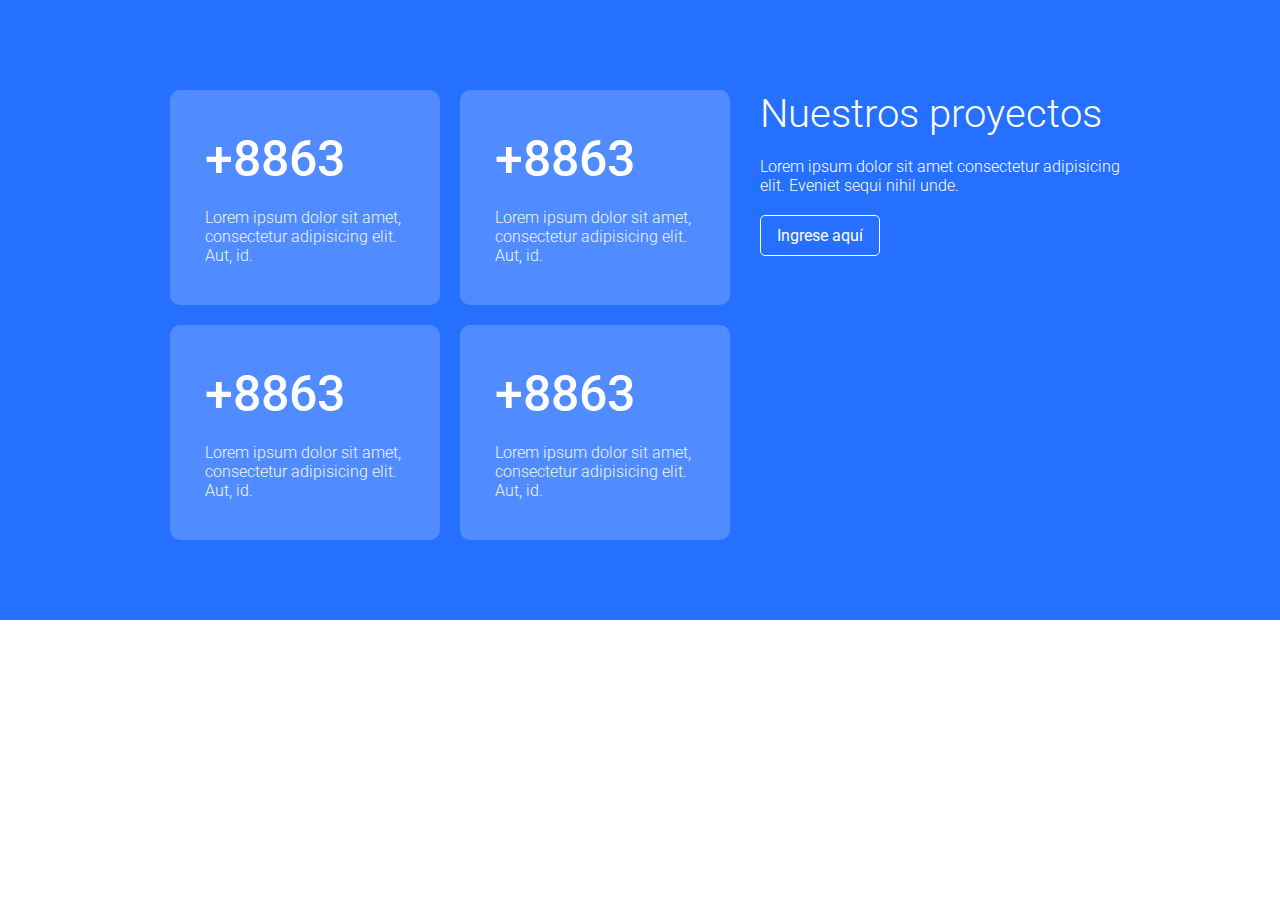
<file: resultado.html>
<!DOCTYPE html>
<html lang="en">
<head>
    <meta charset="UTF-8">
    <meta http-equiv="X-UA-Compatible" content="IE=edge">
    <meta name="viewport" content="width=device-width, initial-scale=1.0">
    <title>result</title>
    <link rel="stylesheet" href="asset/css/style.css">
    <link rel="preconnect" href="https://fonts.googleapis.com">
    <link rel="preconnect" href="https://fonts.gstatic.com" crossorigin>
    <link href="https://fonts.googleapis.com/css2?family=Roboto:wght@300;400;700&display=swap" rel="stylesheet">

</head>
<body>
    <div id="result"></div>
    <section class="results">
        <div class="contenedor1 conten-results">

            <section class="numbers">
                <div class="number" data-aos="zoom-in-left">
                    <h4>+8863</h4>
                    <p>Lorem ipsum dolor sit amet, consectetur adipisicing elit. Aut, id.</p>
                </div>
                <div class="number" data-aos="zoom-in-left">
                    <h4>+8863</h4>
                    <p>Lorem ipsum dolor sit amet, consectetur adipisicing elit. Aut, id.</p>
                </div>
                <div class="number" data-aos="zoom-in-left">
                    <h4>+8863</h4>
                    <p>Lorem ipsum dolor sit amet, consectetur adipisicing elit. Aut, id.</p>
                </div>
                <div class="number" data-aos="zoom-in-left">
                    <h4>+8863</h4>
                    <p>Lorem ipsum dolor sit amet, consectetur adipisicing elit. Aut, id.</p>
                </div>
            </section>
            <section class="results-text">
                <h4>Nuestros proyectos</h4>
                <p>Lorem ipsum dolor sit amet consectetur adipisicing elit. Eveniet sequi nihil unde.</p>
                <a href="#">Ingrese aquí</a>
            </section>

        </div>
    </section>
</body>
</html>
</file>
<file: asset/css/style.css>
* {
    margin: 0;
    padding: 0;
    box-sizing: border-box;
}


body {
    font-family: 'Roboto', sans-serif;
}

h1,
h2,
h3,
h4,
h5,
h6 {
    color: #1d273b;
    font-weight: 300;
}

.contenedor {
    width: 90%;
    max-width: 1000px;
    margin: auto;
    overflow: hidden;
}


.contenedor1 {
    width: 90%;
    max-width: 1000px;
    margin: auto;
    overflow: hidden;
    padding: 60px 0;

    
}

#mq #maquina-escribir{
    font-size: 80;
    color: #2570ff;
    background: #f5f6f7;
    position: relative;
}
 #mq #maquina-escribir::after{
    content:"";
    border-left:2px solid black;
    background:#f2f2f2;
    right: 0;    
    height:100%;
    position:absolute;
    animation: maquinaescribir 6s infinite alternate steps(36);
}
@keyframes maquinaescribir{
    from{
    width: 150%;
    }
    to{
       width: 0%; 
    }
    
}

.contenedor3{
    background-image: url(https://png.pngtree.com/thumb_back/fh260/background/20210604/pngtree-blue-dot-geometry-technology-background-contact-image_724457.jpg);
    background-size: 100vw 100vh;
    background-attachment: fixed;
    margin: 0;
}
#formu{
    width:450px;
    margin:auto;
    background: rgba(0,0,0,0.4);
    padding: 10px 20px;
    box-sizing: border-box;
    margin-top: 20px;
    border-radius: 7px;
}
.contenedor3 h1{
    color: #fff;
    text-align: center ;
    margin: 0;
    font: size 30px;
    margin-bottom: 20px;
}
.contenedor3 span{
    color: #fff;
    text-align: center ;
    margin: 0;
    font: size 30px;
    margin-bottom: 20px;

}
.contenedor3 input{
    width:100%;
    margin-bottom: 20px
    padding: 7px;
    box-size: border-box;
    font-size: 17px;
    border:none;
}
.contenedor3 textarea{
    min-height:100px;
    max-height: 200px;
    max-width: 100%;
}
#boton{
    background: #4b5264;
    color: #fff;
    padding:20px;
    }
    #boton:hover{
        cursor: pointer;
    }




h1 {
    font-size: 50px;
}


/* Header */
header::before {
    content: "";
    display: block;
    margin-bottom: 80px;
}


nav {
    width: 100%;
    height: 80px;
    background: #fff;
    border-bottom: 1px solid transparent;
    box-shadow: 1px 1px 10px 0 rgba(0, 0, 0, .2);
    position: fixed;
    top: 0;
    z-index: 100;
    transition: ease-in-out 0.5s;
}

.nav {
    display: flex;
    justify-content: space-between;
    height: 80px;
    width: 100%;
    align-items: center;
    padding: 0 40px;
}

.nav .logo {
    height: 80px;

}

.nav .logo img {
    height: 100%;
    vertical-align: top;
}

.enlaces-header {
    font-weight: 300;
    transition: ease-in-out 0.5s;
}

.nav .enlaces-header a {
    color: #5D6678;
    text-decoration: none;
    margin-left: 20px;
}

.hamburguer {
    width: 80px;
    height: 80px;
    display: none;
    text-align: center;
    z-index: 100;
    cursor: pointer;
    transition: color 0.5s ease-in;
}

.hamburguer>i {
    font-size: 25px;
    line-height: 80px;
}

.contenido-header {
    width: 100%;
    height: 600px;
    display: flex;
    justify-content: space-between;
    align-items: center;
}

.contenido-header>img {
    width: 550px;
    animation: ease-in animat 1s;
}

@keyframes animat {
    0% {
        transform: scale(0);
    }

    100% {
        transform: scale(1);
    }
}


.textos-header {
    margin: 0 0 0 30px;
}

.contenido-header p {
    font-weight: 100;
    margin-top: 14px;
    color: #5D6678;
}


.contenido-header a {
    margin: 28px 0 0 0;
    width: 130px;
    display: inline-block;
    background: #1fa2de;
    text-align: center;
    color: #fff;
    padding: 12px 0;
    text-decoration: none;
    font-weight: 400;
    text-transform: uppercase;
    font-size: 14px;
    border-radius: 5px;
    box-shadow: 0 8px 32px rgba(31, 152, 222, 0.46);
}

.titulo {
    font-size: 50px;
}

/* About us */

.about-us {
    background: #f2f2f2;
}

.contenedor-articulo {
    display: flex;
    flex-wrap: wrap;
    margin-top: 60px;
    justify-content: space-around;
}

.articulo {
    width: 29%;
    background: #fff;
    margin-bottom: 30px;
    border-radius: 10px;
    padding: 45px 30px 60px 30px;
    transition: 0.5s;
}

.articulo:hover {
    box-shadow: 0 4px 10px rgba(17, 29, 48, .26);
}

.articulo>i {
    font-size: 30px;
    color: #fff;
    background: #1fa2de;
    display: inline-block;
    width: 70px;
    height: 70px;
    text-align: center;
    padding-top: 20px;
    border-radius: 50%;
    box-shadow: 0 8px 32px rgba(31, 92, 222, 0.46);
}

.articulo>h3 {
    font-size: 24px;
    margin-top: 30px;
}

.articulo>p {
    font-weight: 100;
    color: #5D6678;
    margin-top: 15px;
    padding-bottom: 20px;
}

.articulo>a {
    color: #5D6678;
    font-weight: 400;
    text-decoration: none;
}

.articulo>a:hover {
    color: #1fa2de;
    transition: color .5s;
}

/* Questions */


.questions {
    height: 600px;
    display: flex;
    justify-content: space-between;
    align-items: center;
}

.questions>img {
    width: 550px;
}

.textos-questions {
    margin: 0 0 0 30px;
}

.textos-questions p {
    font-weight: 100;
    margin-top: 14px;
    color: #5D6678;
}


.textos-questions a {
    margin: 28px 0 0 0;
    width: 130px;
    display: inline-block;
    background: #1fa2de;
    text-align: center;
    color: #fff;
    padding: 12px 0;
    text-decoration: none;
    font-weight: 400;
    text-transform: uppercase;
    font-size: 14px;
    border-radius: 5px;
    box-shadow: 0 8px 32px rgba(31, 162, 222, 0.46);
}

/* Results */

.results {
    background: #2570ff;
    padding-top: 30px;
}

.conten-results {
    display: flex;
    justify-content: space-evenly;
}

.numbers {
    width: 60%;
    display: flex;
    flex-wrap: wrap;
    justify-content: space-evenly;
}

.numbers .number {
    width: 45%;
    background: rgba(255, 255, 255, .2);
    color: #fff;
    border-radius: 10px;
    padding: 40px 35px;
    margin-bottom: 20px;
}

.numbers .number h4 {
    color: #fff;
    font-size: 50px;
    font-weight: 500;
    margin-bottom: 20px;
}

.numbers .number p {
    color: #f2f5fc;
    font-weight: 300;
}

.results-text {
    width: 37%;
}

.results-text h4 {
    color: #fff;
    font-size: 40px;
}

.results-text p {
    color: #fff;
    font-weight: 300;
    margin: 20px 0;
}


.results-text>a {
    color: #fff;
    text-decoration: none;
    display: inline-block;
    border: 1px solid #fff;
    padding: 10px 0;
    width: 120px;
    text-align: center;
    border-radius: 5px;
}

/* Services */

.services {
    display: flex;
    justify-content: space-between;
}

.services>img {
    width: 500px;
}

.box-skills {
    margin: 30px 30px 0 0;
}

.box-skills h4 {
    font-size: 24px;
    background: #f2f2f2;
    width: 350px;
    border-radius: 6px;
    padding: 10px 0 10px 15px;
    margin-bottom: 10px;
}

.box-skills i {
    color: #1fa2de;
    font-size: 20px;
}

/* footer */

footer {
    background: #f2f2f2;
    padding: 60px 0;
    overflow: hidden;
    display: flex;
    flex-wrap: wrap;
    justify-content: space-evenly;
    margin: auto;
}

.partFooter {
    width: 20%;
    text-align: center;
}

.partFooter h4 {
    color: #1d273b;
    font-size: 20px;
    font-weight: 400;
    margin-bottom: 30px;
}

.partFooter a {
    display: block;
    text-decoration: none;
    color: #5D6678;
    font-weight: 300;
    transition: color .3s ease-in-out;
    margin-bottom: 10px;
}


.partFooter a:hover {
    color: #1fa2de;
}

.partFooter img {
    width: 70%;
}

.social-media i {
    font-size: 20px;
    display: inline-block;
    color: #adb6c7;
    border: 1px solid #adb6c7;
    border-radius: 50%;
    width: 38px;
    height: 38px;
    line-height: 36px;
    cursor: pointer;
    margin-top: 20px;
    text-align: center;
    transition: all ease-in-out .3s;
    margin-right: 5px;
}

.social-media i:hover {
    color: #fff;
    background-color:#1fa2de;
    border-color: #1fa2de;
}

/* Breakpoints responsive */

@media screen and (max-width:800px) {
    .titulo {
        font-size: 45px;
    }

    .contenido-header {
        flex-direction: column;
        justify-content: space-evenly;
        height: 720px;
    }

    .contenido-header>img {
        width: 400px;
    }

    .textos-header {
        margin: 0;
    }

    /* About us */

    .articulo {
        width: 45%;
    }

    /* Questions */

    .questions {
        height: 720px;
        justify-content: space-evenly;
        flex-direction: column;
    }

    .questions>img {
        width: 400px;
    }

    /* results */

    .conten-results {
        flex-direction: column-reverse;
    }

    .results-text>a {
        margin-bottom: 60px;
    }

    .numbers {
        width: 100%;
        /* justify-content: space-between; */
    }

    .results-text {
        width: 100%;
    }

    /* Services */

    .services {
        flex-direction: column-reverse;
        align-items: center;
    }

    .box-skills {
        margin: 0 0 40px 0;

    }

    .box-skills h4 {
        width: 500px;
    }

    .services>img {
        width: 400px;
    }

    /* Footer */

    footer {
        justify-content: space-evenly;
    }

    .partFooter {
        width: 40%;
        margin-bottom: 40px;
    }
}

@media screen and (max-width:600px) {
    .titulo {
        font-size: 35px;
    }

    h1 {
        font-size: 40px;
    }

    .contenido-header {
        height: 650px;
    }

    .nav {
        padding: 0 10px;
    }

    .contenido-header>img {
        width: 200px;
    }

    .enlaces-header {
        position: fixed;
        background: #667db6;
        /* fallback for old browsers */
        background: -webkit-linear-gradient(to right, #667db6, #0082c8, #0082c8, #667db6);
        /* Chrome 10-25, Safari 5.1-6 */
        background: linear-gradient(to right, #667db6, #0082c8, #0082c8, #667db6);
        /* W3C, IE 10+/ Edge, Firefox 16+, Chrome 26+, Opera 12+, Safari 7+ */
        top: 0;
        right: 0;
        width: 100%;
        height: 100vh;
        display: flex;
        align-items: center;
        flex-direction: column;
        justify-content: space-evenly;
        clip-path: circle(0.0% at 100% 0);
    }

    .nav .menudos {

        -webkit-clip-path: circle(150% at 100% 0);
        clip-path: circle(150% at 100% 0);

    }

    .nav .enlaces-header a {
        color: #fff;
    }

    .hamburguer {
        display: block;
    }

    /* About us */

    .articulo {
        width: 95%;
    }

    /* Questions */

    .questions>img {
        width: 200px;
    }

    /* results */

    .numbers .number {
        width: 95%;
    }

    .results-text h4 {
        font-size: 35px;
    }

    /* Services */

    .services>img {
        width: 200px;
    }

    .box-skills h4 {
        width: 100%;
    }

    /* Footer */
    .partFooter {
        width: 95%;
        margin-bottom: 40px;
    }
}
</file>
